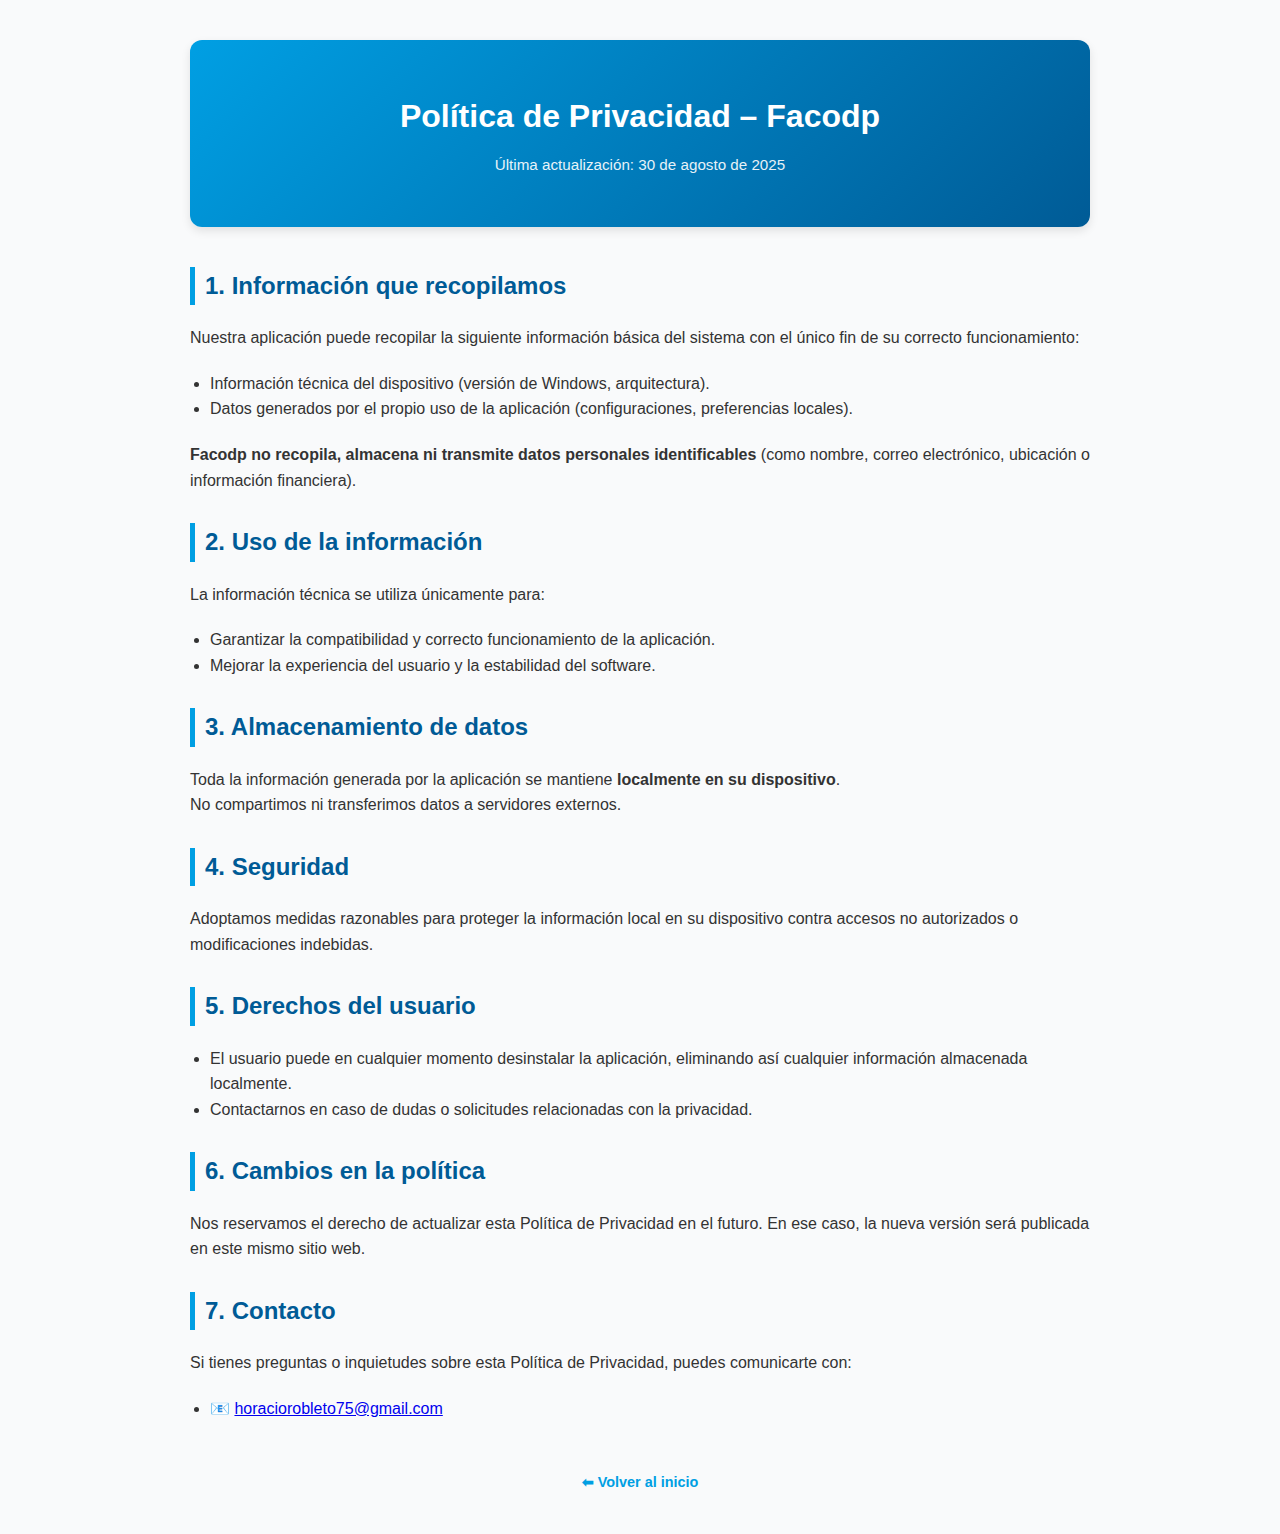
<file: privacidad.html>
<!DOCTYPE html>
<html lang="es">
<head>
    <meta charset="UTF-8">
    <meta name="viewport" content="width=device-width, initial-scale=1.0">
    <title>Política de Privacidad – Facodp</title>
    <style>
        body {
            font-family: "Segoe UI", Roboto, Arial, sans-serif;
            margin: 0;
            padding: 0;
            background: #f9fafb;
            color: #333;
            line-height: 1.6;
        }
        .container {
            max-width: 900px;
            margin: auto;
            padding: 40px 20px;
        }
        .hero {
            text-align: center;
            padding: 30px 10px;
            background: linear-gradient(135deg, #009FE3, #005B96);
            color: white;
            border-radius: 12px;
            box-shadow: 0 4px 10px rgba(0,0,0,0.1);
            margin-bottom: 40px;
        }
        .hero h1 {
            font-size: 2rem;
            margin-bottom: 10px;
        }
        .hero p {
            font-size: 0.95rem;
            opacity: 0.9;
        }
        h2 {
            color: #005B96;
            margin-top: 30px;
            border-left: 5px solid #009FE3;
            padding-left: 10px;
        }
        p, ul {
            margin: 10px 0 20px;
        }
        ul {
            padding-left: 20px;
        }
        .footer {
            text-align: center;
            margin-top: 50px;
            font-size: 0.9rem;
        }
        .footer a {
            color: #009FE3;
            text-decoration: none;
            font-weight: bold;
        }
        .footer a:hover {
            text-decoration: underline;
        }
        @media (max-width: 600px) {
            .hero h1 {
                font-size: 1.5rem;
            }
            .container {
                padding: 20px 15px;
            }
        }
    </style>
</head>
<body>
    <div class="container">
        <div class="hero">
            <h1>Política de Privacidad – Facodp</h1>
            <p>Última actualización: 30 de agosto de 2025</p>
        </div>
        
        <h2>1. Información que recopilamos</h2>
        <p>Nuestra aplicación puede recopilar la siguiente información básica del sistema con el único fin de su correcto funcionamiento:</p>
        <ul>
            <li>Información técnica del dispositivo (versión de Windows, arquitectura).</li>
            <li>Datos generados por el propio uso de la aplicación (configuraciones, preferencias locales).</li>
        </ul>
        <p><strong>Facodp no recopila, almacena ni transmite datos personales identificables</strong> (como nombre, correo electrónico, ubicación o información financiera).</p>
        
        <h2>2. Uso de la información</h2>
        <p>La información técnica se utiliza únicamente para:</p>
        <ul>
            <li>Garantizar la compatibilidad y correcto funcionamiento de la aplicación.</li>
            <li>Mejorar la experiencia del usuario y la estabilidad del software.</li>
        </ul>
        
        <h2>3. Almacenamiento de datos</h2>
        <p>Toda la información generada por la aplicación se mantiene <strong>localmente en su dispositivo</strong>.<br>
        No compartimos ni transferimos datos a servidores externos.</p>
        
        <h2>4. Seguridad</h2>
        <p>Adoptamos medidas razonables para proteger la información local en su dispositivo contra accesos no autorizados o modificaciones indebidas.</p>
        
        <h2>5. Derechos del usuario</h2>
        <ul>
            <li>El usuario puede en cualquier momento desinstalar la aplicación, eliminando así cualquier información almacenada localmente.</li>
            <li>Contactarnos en caso de dudas o solicitudes relacionadas con la privacidad.</li>
        </ul>
        
        <h2>6. Cambios en la política</h2>
        <p>Nos reservamos el derecho de actualizar esta Política de Privacidad en el futuro. En ese caso, la nueva versión será publicada en este mismo sitio web.</p>
        
        <h2>7. Contacto</h2>
        <p>Si tienes preguntas o inquietudes sobre esta Política de Privacidad, puedes comunicarte con:</p>
        <ul>
            <li>📧 <a href="mailto:horaciorobleto75@gmail.com">horaciorobleto75@gmail.com</a></li>
        </ul>
        
        <div class="footer">
            <a href="index.html">⬅ Volver al inicio</a>
        </div>
    </div>
</body>
</html>
</file>
